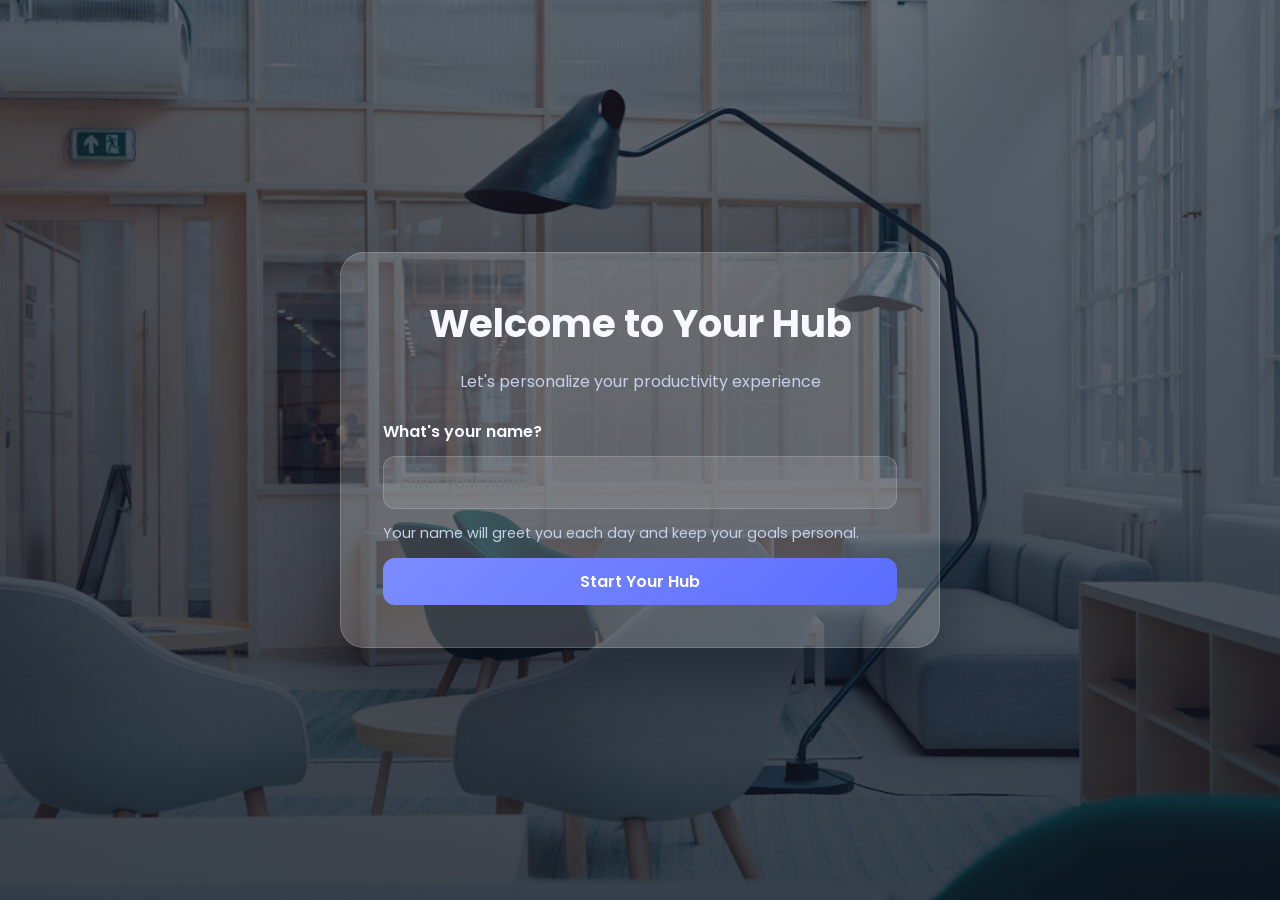
<file: index.html>
﻿<!DOCTYPE html>
<html lang="en">
  <head>
    <meta charset="UTF-8" />
    <meta name="viewport" content="width=device-width, initial-scale=1.0" />
    <title>Todo Pro Productivity Hub</title>
    <link rel="stylesheet" href="app.css?v=2" />
  </head>
  <body class="dark-theme">
    <!-- NAME INPUT PAGE -->
    <div id="nameInputPage" class="name-input-page">
      <div class="name-input-wrapper">
        <div class="name-input-card">
          <div class="name-input-header">
            <h1>Welcome to Your Hub</h1>
            <p>Let's personalize your productivity experience</p>
          </div>
          <div class="name-input-form">
            <div class="input-group">
              <label for="userNameInputField">What's your name?</label>
              <input
                id="userNameInputField"
                type="text"
                placeholder="Enter your name"
                class="name-input-field"
              />
              <p class="input-hint">Your name will greet you each day and keep your goals personal.</p>
            </div>
            <button id="startHubBtn" class="start-hub-btn" type="button">Start Your Hub</button>
          </div>
        </div>
      </div>
    </div>

    <!-- MAIN APP -->
    <div id="appShell" class="app-shell hidden">
      <!-- MOBILE TOP BAR -->
      <div class="mobile-top-bar">
        <button id="mobileNavToggle" class="mobile-nav-toggle" type="button" aria-label="Open navigation menu" aria-controls="appNavigation" aria-expanded="false">
          <span></span>
          <span></span>
          <span></span>
        </button>
        <button id="soundToggleMobile" class="sound-toggle-btn" type="button" title="Toggle reminder sound" aria-label="Toggle reminder sound">Sound: On</button>
        <span class="top-bar-title">Productivity Hub</span>
        <button id="aiAssistantToggleMobile" class="ai-toggle-btn" type="button" title="Open productivity assistant" aria-label="Open productivity assistant">Assistant</button>
      </div>

      <!-- SIDEBAR NAVIGATION -->
      <aside id="appNavigation" class="app-nav">
        <div class="nav-brand">
          <div>
            <strong>Productivity Hub</strong>
            <span>Organize • Achieve • Grow</span>
          </div>
        </div>
        <nav class="nav-actions">
          <button class="nav-btn active" data-tab="tasks" aria-controls="tasksTab" aria-current="page" type="button">
            <span class="nav-label">Tasks</span>
          </button>
          <button class="nav-btn" data-tab="dashboard" aria-controls="dashboardTab" type="button">
            <span class="nav-label">Dashboard</span>
          </button>
          <button class="nav-btn" data-tab="games" aria-controls="gamesTab" type="button">
            <span class="nav-label">Games</span>
          </button>
          <button class="nav-btn" data-tab="reminders" aria-controls="remindersTab" type="button">
            <span class="nav-label">Reminders</span>
          </button>
          <button class="nav-btn" data-tab="guide" aria-controls="guideTab" type="button">
            <span class="nav-label">Guide</span>
          </button>
        </nav>
        <div class="nav-footer">
          <button id="soundToggleSidebar" class="sound-toggle-btn secondary" type="button" title="Toggle reminder sound" aria-label="Toggle reminder sound">Reminder sound: On</button>
          <button id="aiAssistantToggleSidebar" class="ai-toggle-btn secondary" type="button" title="Open productivity assistant">Productivity assistant</button>
        </div>
      </aside>
      <button id="navBackdrop" class="nav-backdrop" type="button" aria-label="Close navigation menu" tabindex="-1"></button>

      <!-- MAIN CONTENT -->
      <div class="app-main">
        <main class="tab-panels">
          <!-- TASKS TAB -->
          <section id="tasksTab" class="tab-content active">
            <header class="hero-card photo-hero">
              <div class="hero-top">
                <div>
                  <p id="welcomeGreeting" class="eyebrow">Welcome back</p>
                  <h1 id="hubTitle">Your Productivity Hub</h1>
                </div>
                <button id="themeToggleBtn" class="theme-toggle-btn" type="button">Light theme</button>
              </div>
              <p id="dailyQuote" class="hero-copy">Your quote for today</p>
              <div class="hero-cards">
                <div class="hero-card-mini">
                  <span>Today's tasks</span>
                  <strong id="statHubTasks">0</strong>
                </div>
                <div class="hero-card-mini">
                  <span>Active reminders</span>
                  <strong id="statHubReminders">0</strong>
                </div>
                <div class="hero-card-mini">
                  <span>Streak (days)</span>
                  <strong id="statHubStreak">0</strong>
                </div>
              </div>
            </header>
            <div class="container">
              <div class="section-heading">
                <p>Task Board</p>
                <span>Organize your day with clarity and focus</span>
              </div>
              <div class="todo-con">
                <input id="taskNameInput" type="text" class="todo todo-task" placeholder="Task name" />
                <input id="taskDateInput" type="datetime-local" class="date" />
                <select id="taskPriorityInput" class="priority">
                  <option value="low">Low</option>
                  <option value="medium" selected>Medium</option>
                  <option value="high">High</option>
                </select>
                <button id="addTaskBtn" class="add" type="button">Add</button>
              </div>
              <div class="todo-actions">
                <button id="historyToggleBtn" class="history-toggle" type="button">Show History</button>
                <button id="clearHistoryBtn" class="settings-btn secondary hidden" type="button">Clear History</button>
              </div>
              <div id="historySection" class="history-sec hidden"></div>
              <div id="todoSection" class="todo-sec"></div>
            </div>
          </section>

          <!-- DASHBOARD TAB -->
          <section id="dashboardTab" class="tab-content">
            <div class="container dashboard-container">
              <div class="section-heading">
                <p>Your Progress</p>
                <span>Track daily, weekly, and monthly trends</span>
              </div>
              <div class="settings-grid">
                <div class="dashboard-card">
                  <h3>Today's Focus</h3>
                  <p>Active tasks: <strong id="statActiveTasks">0</strong></p>
                  <p>Completed today: <strong id="statDailyCompleted">0</strong></p>
                  <p>Completion rate: <strong id="statDailyRate">0%</strong></p>
                </div>
                <div class="dashboard-card">
                  <h3>Weekly Pulse</h3>
                  <p>Completed this week: <strong id="statWeeklyCompleted">0</strong></p>
                  <p>Avg per day: <strong id="statWeeklyAvg">0</strong></p>
                  <p>Best day: <strong id="statBestDay">--</strong></p>
                </div>
                <div class="dashboard-card">
                  <h3>Growth Stats</h3>
                  <p>Reminders active: <strong id="statRemindersSet">0</strong></p>
                  <p>Typing sessions: <strong id="statTypingSessions">0</strong></p>
                  <p>Best WPM: <strong id="statBestWpm">0</strong></p>
                  <p>Best tap score: <strong id="statBestTap">0</strong></p>
                </div>
              </div>
              <div class="dashboard-card graph-card">
                <h3>Weekly Completion Graph</h3>
                <div id="completionGraph" class="bar-chart"></div>
              </div>
            </div>
          </section>

          <!-- GAMES TAB -->
          <section id="gamesTab" class="tab-content">
            <div class="container game-card">
              <div class="section-heading">
                <p>Focus Games</p>
                <span>Refresh your focus and have fun</span>
              </div>
              <div class="mode-selector">
                <button id="typingModeBtn" class="mode-btn active" type="button" data-game="typing">Typing Speed</button>
                <button id="tapModeBtn" class="mode-btn" type="button" data-game="tapping">Tapping Speed</button>
              </div>
              <div id="typingMode" class="game-mode-panel">
                <h3>Typing Speed</h3>
                <p class="game-instruction">Type each word and hit Enter to keep your pace.</p>
                <div class="game-stats">
                  <div class="stat"><span>WPM</span><strong id="gameWPM">0</strong></div>
                  <div class="stat"><span>Accuracy</span><strong id="gameAccuracy">0%</strong></div>
                  <div class="stat"><span>Time</span><strong id="gameTime">60s</strong></div>
                </div>
                <div class="typing-display">
                  <div id="currentWord" class="current-word">Click Start</div>
                  <div id="wordList" class="word-list"></div>
                </div>
                <input id="typingInput" type="text" class="typing-input" placeholder="Type here..." disabled />
                <button id="typingStartBtn" class="game-btn" type="button">Start Typing Game</button>
                <div id="gameResult" class="game-result"></div>
              </div>
              <div id="tappingMode" class="game-mode-panel hidden">
                <h3>Tapping Speed</h3>
                <p class="game-instruction">Tap as fast as you can.</p>
                <div class="game-stats">
                  <div class="stat"><span>Score</span><strong id="tapScore">0</strong></div>
                  <div class="stat"><span>Time</span><strong id="tapTime">15s</strong></div>
                </div>
                <button id="tapTarget" class="tap-btn" disabled type="button">Tap me!</button>
                <button id="tapStartBtn" class="game-btn" type="button">Start Tapping Game</button>
                <div id="tapResult" class="game-result"></div>
              </div>
            </div>
          </section>

          <!-- REMINDERS TAB -->
          <section id="remindersTab" class="tab-content">
            <div class="container">
              <div class="section-heading">
                <p>Reminder Settings</p>
                <span>Control how reminders alert you</span>
              </div>
              <div class="settings-grid">
                <div class="dashboard-card">
                  <h3>Alarm Mode</h3>
                  <p>Enable audio and vibration alerts.</p>
                  <button id="alarmModeToggle" class="settings-btn" type="button">Enable Alarm</button>
                  <p class="setting-status">Status: <strong id="statAlarmMode">Off</strong></p>
                </div>
                <div class="dashboard-card">
                  <h3>Notifications</h3>
                  <p>Allow device notifications.</p>
                  <button id="requestNotificationBtn" class="settings-btn" type="button">Allow</button>
                </div>
              </div>
              <div class="dashboard-card">
                <h3>Upcoming Reminders</h3>
                <div id="upcomingReminders" class="reminder-list"></div>
              </div>
            </div>
          </section>

          <!-- GUIDE TAB -->
          <section id="guideTab" class="tab-content">
            <div class="container guide-container">
              <div class="section-heading">
                <p>How to Use Your Hub</p>
                <span>Learn features that help you succeed</span>
              </div>
              <div class="guide-section guide-section-photo">
                <h3>Create and manage tasks</h3>
                <p>Add tasks with due dates and priority levels. Mark them complete when done to build momentum.</p>
                <img class="guide-photo" src="assets/images/planning.jpg" alt="A calm, organized workspace ready for planning" />
              </div>
              <div class="guide-section guide-section-photo">
                <h3>Set reminders that work</h3>
                <p>Enable alarm mode to get audio alerts. Your hub will notify you on your device when tasks are due.</p>
                <img class="guide-photo" src="assets/images/workspace.jpg" alt="A modern desk setup for focused work" />
              </div>
              <div class="guide-section guide-section-photo">
                <h3>Track your progress</h3>
                <p>Dashboard shows daily, weekly, and monthly stats. See your completion trends and stay motivated.</p>
                <img class="guide-photo" src="assets/images/collaboration.jpg" alt="Colleagues collaborating in a bright, modern workspace" />
              </div>
              <div class="guide-section">
                <h3>Take a short focus break</h3>
                <p>Type or tap games help sharpen focus. Play between tasks to stay energized.</p>
              </div>
              <div class="guide-section">
                <h3>Productivity assistant</h3>
                <p>Ask for a summary of your tasks or a practical tip for choosing what to do next.</p>
              </div>
            </div>
          </section>
        </main>
      </div>
    </div>

    <!-- PRODUCTIVITY ASSISTANT PANEL -->
    <div id="aiAssistantPanel" class="ai-assistant-panel hidden">
      <div class="ai-panel-header">
        <h3>Productivity Assistant</h3>
        <button id="closeAiPanel" class="close-btn" type="button" aria-label="Close assistant">Close</button>
      </div>
      <div id="aiConversation" class="ai-conversation"></div>
      <div class="ai-input-area">
        <input id="aiUserInput" type="text" class="ai-input" placeholder="Ask about your tasks..." />
        <button id="aiSendBtn" class="ai-send-btn" type="button">Send</button>
        <button id="aiSpeakBtn" class="ai-speak-btn" type="button" title="Read the last reply aloud">Read aloud</button>
      </div>
    </div>

    <!-- CELEBRATION TOAST -->
    <div id="celebrationToast" class="celebration-toast hidden"></div>

    <!-- SCRIPTS -->
    <script defer src="todo-js/storage.js?v=2"></script>
    <script defer src="todo-js/ui.js?v=2"></script>
    <script defer src="todo-js/tasks.js?v=2"></script>
    <script defer src="todo-js/dashboard.js?v=2"></script>
    <script defer src="todo-js/games.js?v=2"></script>
    <script defer src="todo-js/assistant.js?v=2"></script>
    <script defer src="todo-js/main.js?v=2"></script>
  </body>
</html>
</file>
<file: app.css>
﻿@import url('https://fonts.googleapis.com/css2?family=Poppins:wght@300;400;500;600;700&display=swap');

:root {
  color-scheme: dark;
  --bg: #07111f;
  --panel: rgba(255, 255, 255, 0.12);
  --panel-strong: rgba(255, 255, 255, 0.18);
  --text: #f7f8ff;
  --muted: #c6d0e8;
  --accent: #7c8cff;
  --accent-strong: #5b6dff;
  --accent-soft: rgba(124, 140, 255, 0.18);
  --success: #3ddc97;
  --warning: #ffb347;
  --danger: #ff6b8a;
  --border: rgba(255, 255, 255, 0.16);
  --shadow: 0 24px 60px rgba(2, 10, 27, 0.35);
}

body {
  margin: 0;
  min-height: 100vh;
  font-family: 'Poppins', 'Segoe UI', Tahoma, Geneva, Verdana, sans-serif;
  background: radial-gradient(circle at top left, #16315b 0%, var(--bg) 45%, #050b16 100%);
  color: var(--text);
}

body.light-theme {
  color-scheme: light;
  --bg: #eff4ff;
  --panel: rgba(255, 255, 255, 0.94);
  --panel-strong: rgba(255, 255, 255, 1);
  --text: #102a43;
  --muted: #52667f;
  --accent: #5b6dff;
  --accent-strong: #2d3cff;
  --accent-soft: rgba(91, 109, 255, 0.15);
  --success: #2f9c64;
  --warning: #d98f29;
  --danger: #d64541;
  --border: rgba(15, 23, 42, 0.08);
  --shadow: 0 20px 45px rgba(15, 23, 42, 0.08);
  background: radial-gradient(circle at top left, #e7eeff 0%, #f7f9ff 45%, #ffffff 100%);
}

* {
  box-sizing: border-box;
}

button,
input,
select {
  font: inherit;
}

button {
  cursor: pointer;
}

.hidden {
  display: none !important;
}

.app-shell,
.hero-card,
.container,
.history-item,
.dashboard-card,
.settings-section,
.guide-section,
.game-mode-panel,
.reminder-list-item {
  background: var(--panel);
  border: 1px solid var(--border);
  border-radius: 24px;
  box-shadow: var(--shadow);
}

.loading-overlay {
  position: fixed;
  inset: 0;
  display: flex;
  align-items: center;
  justify-content: center;
  padding: 24px;
  background: rgba(4, 12, 24, 0.9);
  z-index: 999;
}

.loading-panel {
  width: min(560px, 100%);
  padding: 32px;
  text-align: center;
}

.loader-ring {
  width: 68px;
  height: 68px;
  border: 6px solid rgba(255, 255, 255, 0.12);
  border-top-color: var(--accent);
  border-radius: 50%;
  margin: 0 auto 18px;
  animation: spin 1.2s linear infinite;
}

@keyframes spin {
  to { transform: rotate(360deg); }
}

.loading-panel h2 {
  margin: 0 0 10px;
  font-size: clamp(1.9rem, 3vw, 2.4rem);
}

.loading-panel p,
.loading-note {
  color: var(--muted);
  margin: 0 0 22px;
  line-height: 1.7;
}

.loading-panel input {
  width: 100%;
  padding: 14px 16px;
  border-radius: 14px;
  margin-bottom: 16px;
  border: 1px solid rgba(255, 255, 255, 0.16);
  background: rgba(255, 255, 255, 0.12);
  color: var(--text);
}

.loading-panel button {
  width: 100%;
}

.app-shell {
  display: grid;
  grid-template-columns: 260px minmax(0, 1fr);
  gap: 20px;
  max-width: 1320px;
  margin: 0 auto;
  padding: 26px;
  min-height: 100vh;
}

.app-nav {
  display: flex;
  flex-direction: column;
  gap: 18px;
  padding: 24px;
  min-height: calc(100vh - 52px);
  position: sticky;
  top: 24px;
}

.app-nav .nav-brand {
  display: grid;
  gap: 6px;
}

.app-nav .nav-brand strong {
  font-size: 1.2rem;
}

.app-nav .nav-brand span {
  color: var(--muted);
  font-size: 0.95rem;
}

.nav-actions {
  display: grid;
  gap: 10px;
}

.nav-btn {
  width: 100%;
  display: flex;
  align-items: center;
  justify-content: flex-start;
  gap: 10px;
  padding: 14px 16px;
  border-radius: 16px;
  border: 1px solid transparent;
  background: rgba(255, 255, 255, 0.08);
  color: var(--text);
  transition: transform 0.2s ease, background 0.2s ease, border-color 0.2s ease;
}

.nav-btn.active,
.nav-btn:hover {
  background: linear-gradient(135deg, var(--accent), var(--accent-strong));
  color: white;
}

.nav-footer {
  margin-top: auto;
  color: var(--muted);
  font-size: 0.95rem;
}

.app-main {
  display: flex;
  flex-direction: column;
  gap: 20px;
}

.mobile-nav {
  display: none;
  gap: 8px;
  flex-wrap: wrap;
}

.mobile-nav .nav-btn {
  flex: 1 1 calc(50% - 8px);
}

.hero-card {
  padding: 28px;
}

.photo-hero {
  color: #fff;
  background-color: #1d2b37;
  background-image:
    linear-gradient(100deg, rgba(8, 17, 28, 0.88) 0%, rgba(8, 17, 28, 0.66) 52%, rgba(8, 17, 28, 0.3) 100%),
    url("assets/images/workspace.jpg");
  background-size: cover;
  background-position: center 54%;
}

.photo-hero .hero-copy,
.photo-hero .hero-card-mini span {
  color: rgba(255, 255, 255, 0.82);
}

.photo-hero .hero-card-mini {
  background: rgba(8, 17, 28, 0.42);
  border: 1px solid rgba(255, 255, 255, 0.18);
  backdrop-filter: blur(8px);
}

.hero-top {
  display: flex;
  justify-content: space-between;
  gap: 16px;
  flex-wrap: wrap;
  align-items: flex-start;
  margin-bottom: 18px;
}

.hero-copy {
  color: var(--muted);
  line-height: 1.75;
}

.hero-cards {
  display: grid;
  grid-template-columns: repeat(3, minmax(0, 1fr));
  gap: 12px;
  margin-top: 20px;
}

.hero-card-mini {
  padding: 18px;
  border-radius: 18px;
  background: rgba(255, 255, 255, 0.08);
}

.hero-card-mini span {
  display: block;
  color: var(--muted);
  margin-bottom: 8px;
}

.hero-card-mini strong {
  font-size: 1.1rem;
}

.theme-toggle-btn,
.primary-btn,
.add,
.game-btn,
.settings-btn,
.history-toggle,
.reminder-btn,
.complete-btn,
.tap-btn {
  border: none;
  border-radius: 999px;
  padding: 12px 18px;
  font-weight: 600;
  transition: transform 0.2s ease, box-shadow 0.2s ease, background 0.2s ease;
}

.theme-toggle-btn,
.history-toggle,
.settings-btn.secondary,
.delete-btn,
.mode-btn {
  background: rgba(255, 255, 255, 0.1);
  color: var(--text);
}

.primary-btn,
.add,
.game-btn,
.settings-btn,
.reminder-btn,
.complete-btn,
.tap-btn {
  background: linear-gradient(135deg, var(--accent), var(--accent-strong));
  color: white;
}

.settings-btn.secondary,
.delete-btn {
  background: rgba(255, 255, 255, 0.12);
}

button:hover {
  transform: translateY(-1px);
}

.section-heading {
  margin-bottom: 18px;
}

.section-heading p {
  font-size: 1.3rem;
  font-weight: 700;
  margin-bottom: 6px;
}

.section-heading span {
  color: var(--muted);
}

.container {
  padding: 24px;
}

.dashboard-card,
.guide-section,
.game-mode-panel,
.settings-section {
  padding: 20px;
}

.todo-con {
  display: grid;
  gap: 12px;
  grid-template-columns: minmax(220px, 2.2fr) minmax(170px, 1fr) minmax(110px, 0.7fr) auto;
  margin-bottom: 14px;
}

.todo,
.date,
.priority,
.typing-input {
  width: 100%;
  padding: 14px 16px;
  border-radius: 14px;
  border: 1px solid rgba(255, 255, 255, 0.16);
  background: rgba(255, 255, 255, 0.12);
  color: var(--text);
}

.todo::placeholder,
.typing-input::placeholder {
  color: rgba(255, 255, 255, 0.72);
}

.todo:focus,
.date:focus,
.priority:focus,
.typing-input:focus {
  outline: none;
  border-color: rgba(255, 255, 255, 0.34);
  box-shadow: 0 0 0 4px rgba(124, 140, 255, 0.18);
}

.todo-actions {
  display: flex;
  gap: 10px;
  flex-wrap: wrap;
  margin-bottom: 16px;
}

.history-sec,
.todo-sec {
  display: flex;
  flex-direction: column;
  gap: 12px;
}

.history-item,
.todo-item,
.reminder-list-item {
  padding: 16px;
}

.history-details {
  display: flex;
  flex-direction: column;
  gap: 6px;
  color: var(--muted);
}

.todo-item {
  display: flex;
  justify-content: space-between;
  align-items: center;
  gap: 16px;
}

.todo-name {
  font-size: 1rem;
  font-weight: 700;
  margin-bottom: 6px;
}

.todo-date {
  color: var(--muted);
  font-size: 0.93rem;
}

.priority-badge {
  display: inline-flex;
  align-items: center;
  gap: 6px;
  padding: 6px 12px;
  border-radius: 999px;
  font-size: 0.82rem;
  font-weight: 700;
}

.priority-badge.high {
  background: rgba(255, 107, 138, 0.2);
  color: #ffd2db;
}

.priority-badge.medium {
  background: rgba(255, 179, 71, 0.2);
  color: #ffe2bd;
}

.priority-badge.low {
  background: rgba(61, 220, 151, 0.2);
  color: #c5f8e1;
}

.todo-actions-row {
  display: flex;
  gap: 10px;
  flex-wrap: wrap;
}

.reminder-btn.active {
  background: linear-gradient(135deg, var(--warning), #ff9f1c);
}

.reminder-btn.sent {
  background: linear-gradient(135deg, var(--success), #24b96f);
}

.complete-btn {
  background: linear-gradient(135deg, #3ddc97, #1fbf7d);
}

.mode-selector {
  display: flex;
  flex-wrap: wrap;
  gap: 10px;
  margin-bottom: 16px;
}

.mode-btn {
  padding: 12px 18px;
  min-width: 140px;
}

.mode-btn.active {
  background: linear-gradient(135deg, var(--accent), var(--accent-strong));
  color: white;
}

.game-stats {
  display: grid;
  grid-template-columns: repeat(3, minmax(0, 1fr));
  gap: 12px;
  margin: 12px 0 16px;
}

.stat {
  padding: 14px;
  border-radius: 16px;
  background: rgba(255, 255, 255, 0.08);
  display: flex;
  flex-direction: column;
  gap: 6px;
}

.stat span {
  color: var(--muted);
}

.typing-display {
  padding: 18px;
  border-radius: 18px;
  background: rgba(2, 10, 27, 0.28);
  border: 1px solid rgba(255, 255, 255, 0.12);
  margin-bottom: 12px;
}

.current-word {
  font-size: 1.7rem;
  font-weight: 800;
  margin-bottom: 8px;
}

.word-list {
  color: var(--muted);
}

.tap-btn {
  min-width: 140px;
  padding: 18px 22px;
}

.tap-btn:disabled,
.typing-input:disabled {
  opacity: 0.65;
  cursor: not-allowed;
}

.game-result {
  margin-top: 12px;
  color: var(--muted);
  min-height: 1.4rem;
}

.game-result.win {
  color: #ccffd8;
}

.game-result.lose {
  color: #ffd7de;
}

.settings-grid {
  display: grid;
  grid-template-columns: repeat(auto-fit, minmax(240px, 1fr));
  gap: 12px;
  margin-bottom: 16px;
}

.dashboard-card h3,
.history-title,
.reminder-list-item h4 {
  margin-top: 0;
}

.dashboard-card p,
.reminder-list-item p {
  color: var(--muted);
  margin: 10px 0 0;
}

.graph-card {
  padding: 22px;
}

.bar-chart {
  display: grid;
  grid-template-columns: repeat(7, minmax(0, 1fr));
  gap: 12px;
  align-items: end;
  padding: 14px 6px 6px;
}

.chart-column {
  display: flex;
  flex-direction: column;
  align-items: center;
  gap: 8px;
}

.chart-bar {
  width: 100%;
  min-height: 10px;
  background: linear-gradient(180deg, var(--accent-strong), var(--accent));
  border-radius: 18px 18px 0 0;
  display: flex;
  align-items: flex-end;
  justify-content: center;
  padding-bottom: 6px;
  color: white;
  font-size: 0.82rem;
}

.chart-label {
  font-size: 0.82rem;
  color: var(--muted);
}

.reminder-list-item {
  display: grid;
  grid-template-columns: 1fr auto;
  gap: 14px;
  padding: 18px;
}

.guide-section-photo {
  display: grid;
  grid-template-columns: minmax(0, 1fr) minmax(180px, 30%);
  align-items: center;
  gap: 20px;
}

.guide-section h3,
.guide-section p {
  grid-column: 1;
}

.guide-section h3 {
  margin: 0;
}

.guide-section p {
  margin-bottom: 0;
}

.guide-photo {
  grid-column: 2;
  grid-row: 1 / span 2;
  display: block;
  width: 100%;
  height: 150px;
  object-fit: cover;
  border-radius: 16px;
}

.reminder-list-item h4 {
  margin: 0;
}

.reminder-list-item span {
  color: var(--muted);
  font-size: 0.95rem;
}

.empty-message {
  padding: 22px;
  color: var(--muted);
  text-align: center;
}

.celebration-toast {
  position: fixed;
  left: 50%;
  bottom: 32px;
  transform: translateX(-50%);
  background: linear-gradient(135deg, rgba(124, 140, 255, 0.98), rgba(61, 220, 151, 0.98));
  color: white;
  padding: 16px 22px;
  border-radius: 999px;
  box-shadow: 0 24px 50px rgba(0, 0, 0, 0.24);
  opacity: 0;
  pointer-events: none;
  transition: opacity 0.3s ease, transform 0.3s ease;
  z-index: 999;
}

.celebration-toast.visible {
  opacity: 1;
  transform: translateX(-50%) translateY(-6px);
}

@media (max-width: 1080px) {
  .app-shell {
    grid-template-columns: minmax(0, 1fr);
  }

  .app-nav {
    position: relative;
    top: auto;
    min-height: auto;
    padding: 18px;
  }
}

@media (max-width: 820px) {
  .app-shell {
    padding: 18px;
  }

  .app-nav {
    display: none;
  }

  .mobile-nav {
    display: flex;
  }

  .hero-cards {
    grid-template-columns: 1fr;
  }

  .todo-con {
    grid-template-columns: 1fr;
  }

  .game-stats {
    grid-template-columns: 1fr;
  }
}

@media (max-width: 560px) {
  .mobile-nav .nav-btn {
    flex: 1 1 48%;
  }
}

.tab-content {
  display: none;
}

.tab-content.active {
  display: block;
}

.loading-screen {
  position: fixed;
  inset: 0;
  z-index: 1000;
  display: grid;
  place-items: center;
  padding: 24px;
  background: var(--bg);
}

.loading-content,
.name-input-card {
  position: relative;
  z-index: 1;
  width: min(520px, 100%);
  padding: clamp(24px, 5vw, 42px);
  text-align: center;
  border: 1px solid var(--border);
  border-radius: 24px;
  background: var(--panel-strong);
  box-shadow: var(--shadow);
}

.loading-content h2,
.name-input-header h1 {
  margin: 0 0 10px;
}

.loading-content p,
.name-input-header p,
.input-hint {
  color: var(--muted);
  line-height: 1.7;
}

.name-input-page {
  position: fixed;
  inset: 0;
  z-index: 900;
  display: grid;
  place-items: center;
  overflow: hidden;
  padding: 24px;
  background-color: #13202b;
  background-image:
    linear-gradient(rgba(7, 17, 31, 0.62), rgba(7, 17, 31, 0.78)),
    url("assets/images/planning.jpg");
  background-size: cover;
  background-position: center;
}

.name-input-wrapper {
  position: relative;
  display: grid;
  place-items: center;
  width: min(600px, 100%);
}

.name-input-card {
  width: 100%;
}

.name-input-header {
  margin-bottom: 24px;
}

.name-input-header h1 {
  font-size: clamp(1.7rem, 5vw, 2.4rem);
}

.name-input-form,
.input-group {
  display: grid;
  gap: 12px;
}

.input-group {
  text-align: left;
}

.input-group label {
  font-weight: 600;
}

.name-input-field,
.ai-input {
  width: 100%;
  min-width: 0;
  padding: 13px 15px;
  border: 1px solid var(--border);
  border-radius: 12px;
  background: var(--panel);
  color: var(--text);
}

.name-input-field:focus,
.ai-input:focus {
  outline: 2px solid var(--accent);
  outline-offset: 2px;
}

.input-hint {
  margin: 0;
  font-size: 0.9rem;
}

.start-hub-btn,
.ai-toggle-btn,
.ai-send-btn,
.ai-speak-btn,
.close-btn {
  border: 0;
  border-radius: 12px;
  padding: 11px 15px;
  background: linear-gradient(135deg, var(--accent), var(--accent-strong));
  color: #fff;
  font: inherit;
  font-weight: 600;
  cursor: pointer;
}

.mobile-top-bar {
  display: none;
}

.mobile-nav-toggle {
  display: none;
  width: 40px;
  height: 40px;
  flex: 0 0 40px;
  flex-direction: column;
  justify-content: center;
  gap: 5px;
  padding: 8px;
  border: 1px solid var(--border);
  border-radius: 10px;
  background: var(--panel);
  color: var(--text);
}

.mobile-nav-toggle span {
  display: block;
  width: 100%;
  height: 2px;
  border-radius: 2px;
  background: currentColor;
}

.nav-backdrop {
  display: none;
}

.mobile-nav-bar {
  display: none;
}

.tab-content {
  scroll-margin-top: 24px;
}

.mobile-top-bar .sound-toggle-btn,
.mobile-top-bar .ai-toggle-btn {
  padding: 9px 10px;
  font-size: 0.8rem;
}

.nav-footer {
  display: grid;
  gap: 10px;
}

.nav-footer .sound-toggle-btn,
.nav-footer .ai-toggle-btn {
  width: 100%;
  text-align: left;
}

.sound-toggle-btn {
  border: 1px solid var(--border);
  border-radius: 12px;
  background: rgba(255, 255, 255, 0.1);
  color: var(--text);
  font: inherit;
  font-weight: 600;
  cursor: pointer;
  transition: background 0.2s ease, border-color 0.2s ease;
}

.sound-toggle-btn:hover {
  background: var(--accent-soft);
  border-color: var(--accent);
}

.nav-footer .ai-toggle-btn.secondary {
  background: rgba(255, 255, 255, 0.1);
  color: var(--text);
}

.ai-assistant-panel {
  position: fixed;
  right: 24px;
  bottom: 24px;
  z-index: 800;
  display: flex;
  flex-direction: column;
  width: min(390px, calc(100vw - 32px));
  max-height: min(560px, calc(100vh - 48px));
  overflow: hidden;
  border: 1px solid var(--border);
  border-radius: 20px;
  background: var(--panel-strong);
  box-shadow: var(--shadow);
}

.ai-panel-header,
.ai-input-area {
  display: flex;
  align-items: center;
  gap: 8px;
  padding: 12px;
}

.ai-panel-header {
  justify-content: space-between;
  border-bottom: 1px solid var(--border);
}

.ai-panel-header h3 {
  margin: 0;
  font-size: 1rem;
}

.close-btn {
  padding: 6px 10px;
}

.ai-conversation {
  display: flex;
  flex: 1;
  flex-direction: column;
  gap: 10px;
  min-height: 150px;
  overflow-y: auto;
  padding: 14px;
}

.assistant-message {
  max-width: 88%;
  margin: 0;
  padding: 10px 12px;
  border-radius: 14px;
  background: var(--accent-soft);
  line-height: 1.5;
  overflow-wrap: anywhere;
}

.assistant-message.user {
  align-self: flex-end;
  background: var(--accent);
  color: #fff;
}

.assistant-message.assistant {
  align-self: flex-start;
}

.ai-input-area {
  border-top: 1px solid var(--border);
}

.ai-send-btn,
.ai-speak-btn {
  flex: 0 0 auto;
  padding: 11px;
}

.ai-speak-btn {
  background: rgba(255, 255, 255, 0.14);
  color: var(--text);
}

.todo::placeholder,
.typing-input::placeholder,
.ai-input::placeholder {
  color: var(--muted);
  opacity: 0.85;
}

.priority-badge.high {
  color: #ffb8c5;
}

.priority-badge.medium {
  color: #ffd39b;
}

.priority-badge.low {
  color: #a8f0ce;
}

.light-theme .priority-badge.high {
  color: #a51f3b;
}

.light-theme .priority-badge.medium {
  color: #8a5200;
}

.light-theme .priority-badge.low {
  color: #176b44;
}

.light-theme .game-result.win {
  color: #176b44;
}

.light-theme .game-result.lose {
  color: #a51f3b;
}

button:focus-visible {
  outline: 3px solid var(--accent);
  outline-offset: 3px;
}

@media (max-width: 1080px) {
  .app-shell {
    display: flex;
    flex-direction: column;
    gap: 12px;
    padding: 12px;
  }

  .mobile-top-bar {
    position: sticky;
    top: 8px;
    z-index: 30;
    display: flex;
    align-items: center;
    justify-content: flex-start;
    gap: 12px;
    padding: 10px 12px;
    border: 1px solid var(--border);
    border-radius: 16px;
    background: var(--panel-strong);
    box-shadow: var(--shadow);
  }

  .mobile-nav-toggle {
    display: inline-flex;
  }

  .top-bar-title {
    flex: 1;
    font-weight: 700;
    text-align: center;
  }

  .mobile-nav-bar {
    display: none;
  }

  .app-nav {
    position: fixed;
    inset: 0 auto 0 0;
    z-index: 41;
    display: flex;
    width: min(320px, 85vw);
    min-height: 100vh;
    min-height: 100dvh;
    padding: 24px;
    overflow-y: auto;
    border: 1px solid var(--border);
    border-radius: 0 24px 24px 0;
    background: var(--panel-strong);
    box-shadow: var(--shadow);
    transform: translateX(-105%);
    visibility: hidden;
    transition: transform 0.25s ease, visibility 0.25s ease;
  }

  .app-shell.nav-open .app-nav {
    transform: translateX(0);
    visibility: visible;
  }

  .nav-backdrop {
    position: fixed;
    inset: 0;
    z-index: 40;
    display: block;
    padding: 0;
    border: 0;
    border-radius: 0;
    background: rgba(0, 0, 0, 0.55);
    opacity: 0;
    visibility: hidden;
    transition: opacity 0.25s ease, visibility 0.25s ease;
  }

  .app-shell.nav-open .nav-backdrop {
    opacity: 1;
    visibility: visible;
  }

  body.nav-open {
    overflow: hidden;
  }

  .tab-content {
    scroll-margin-top: 80px;
  }

  .guide-section-photo {
    grid-template-columns: minmax(0, 1fr);
  }

  .guide-photo {
    grid-column: 1;
    grid-row: auto;
    height: 180px;
  }

  .app-main {
    min-width: 0;
  }
}

@media (max-width: 560px) {
  .mobile-top-bar .sound-toggle-btn {
    display: none;
  }

  .hero-card,
  .container,
  .dashboard-card,
  .guide-section,
  .game-mode-panel,
  .settings-section,
  .graph-card {
    padding: 18px;
  }

  .hero-top {
    align-items: center;
  }

  .todo-item {
    align-items: stretch;
    flex-direction: column;
  }

  .todo-actions-row > button {
    flex: 1 1 auto;
  }

  .reminder-list-item {
    grid-template-columns: minmax(0, 1fr);
  }

  .game-stats {
    grid-template-columns: repeat(2, minmax(0, 1fr));
  }

  .ai-assistant-panel {
    right: 12px;
    bottom: 12px;
    max-height: calc(100dvh - 24px);
  }
}

@media (prefers-reduced-motion: reduce) {
  *,
  *::before,
  *::after {
    scroll-behavior: auto !important;
    animation-duration: 0.01ms !important;
    animation-iteration-count: 1 !important;
    transition-duration: 0.01ms !important;
  }
}
</file>
